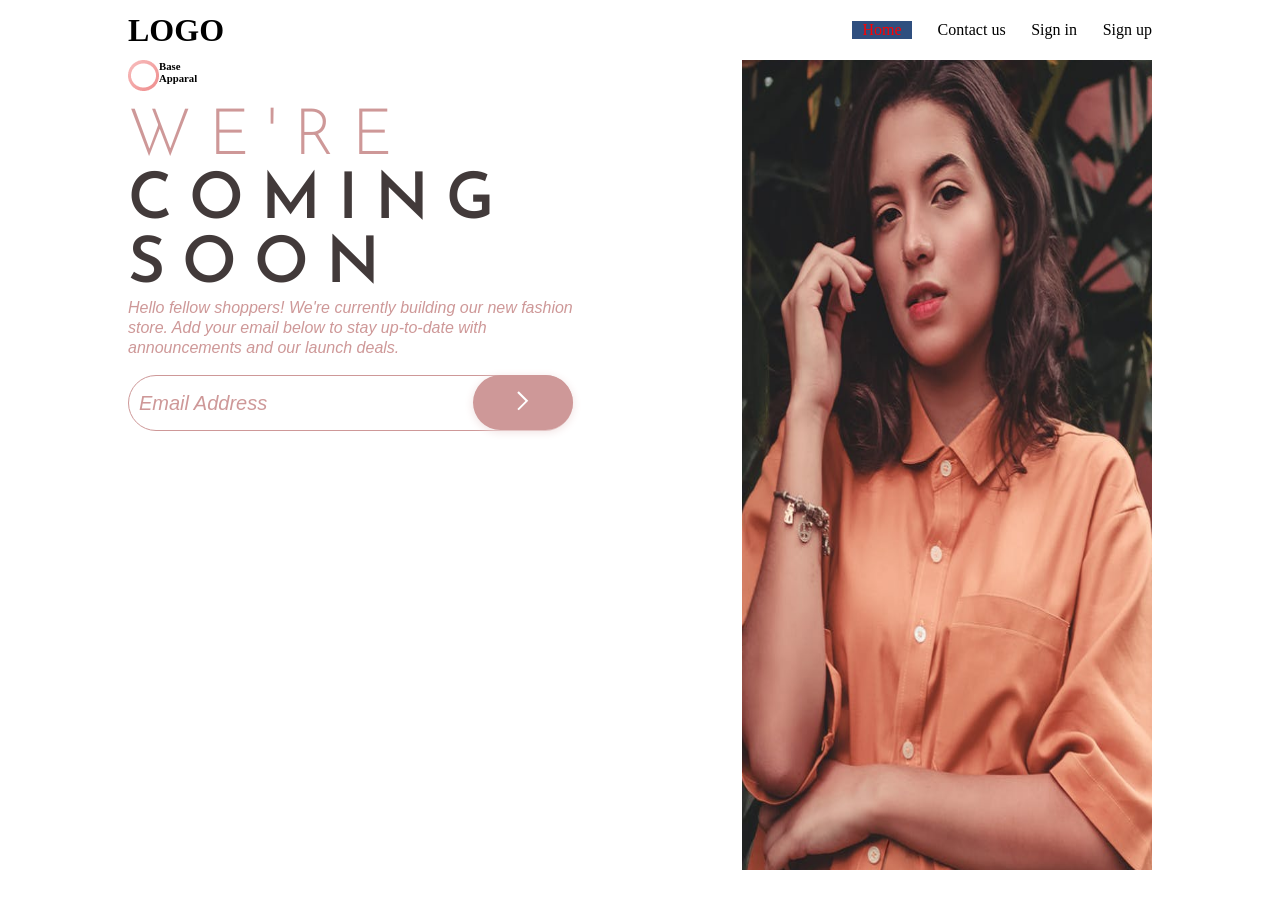
<file: AYO/index.html>
<!DOCTYPE html>
<html lang="en">
<head>
    <meta charset="UTF-8">
    <meta name="viewport" content="width=device-width, initial-scale=1.0">
    <link href='https://fonts.googleapis.com/css?family=Josefin Sans'><link rel="preconnect" href="https://fonts.googleapis.com">
    <link rel="preconnect" href="https://fonts.gstatic.com" crossorigin>
    <link href="https://fonts.googleapis.com/css2?family=Josefin+Sans:ital,wght@0,100..700;1,100..700&display=swap" rel="stylesheet">
    <title>Document</title>
    <link rel="stylesheet" href="./style.css">
</head>
<body>
    <div class="mainrapper">
        <div class="wrapper">
            <div class="navbar">
                <h1>LOGO</h1>
                <div class="navContent">
                    <ul>
                        <li class="firstlist"><a href="">Home</a></li>
                        <li><a href="">Contact us</a></li>
                        <li><a href="">Sign in</a></li>
                        <li><a href="">Sign up</a></li>
                    </ul>
                </div>
            </div>   
            
            <div class="heroSection">
                <div class="heroWriteUp">
                    <div id="apparel">
                        <img src="img/Combined Shape.png" alt="">
                        <h6>Base <br>Apparal</h6>
                    </div>
                    <div>
                        <span class="weAre">WE'RE</span>
                        <p class="comingSoon">COMING SOON</p>
                        <h6 class="helloFellow">
                            Hello fellow shoppers! We're currently building our new fashion store.
                             Add your email below to stay up-to-date with announcements and
                             our launch deals.
                        </h6>
                    </div>
                    <!-- <div class="input">
                        <input type="email" placeholder="Email Address" name="" id="">
                        <button>
                            <img src="./img/Path.png" alt="">
                        </button>
                    </div> -->
                    <div>
                        <input type="email" placeholder="Email Address" name="" id="">
                        <div class="btn">
                            <button>
                                <img src="./img/Path.png" alt="">
                            </button>
                        </div>
                    </div>
                </div>
                <div class="image">
                    <img src="./img/woman.png" alt="This is an image">
                </div>
            </div>
        </div>
    </div>
</body>
</html>
</file>
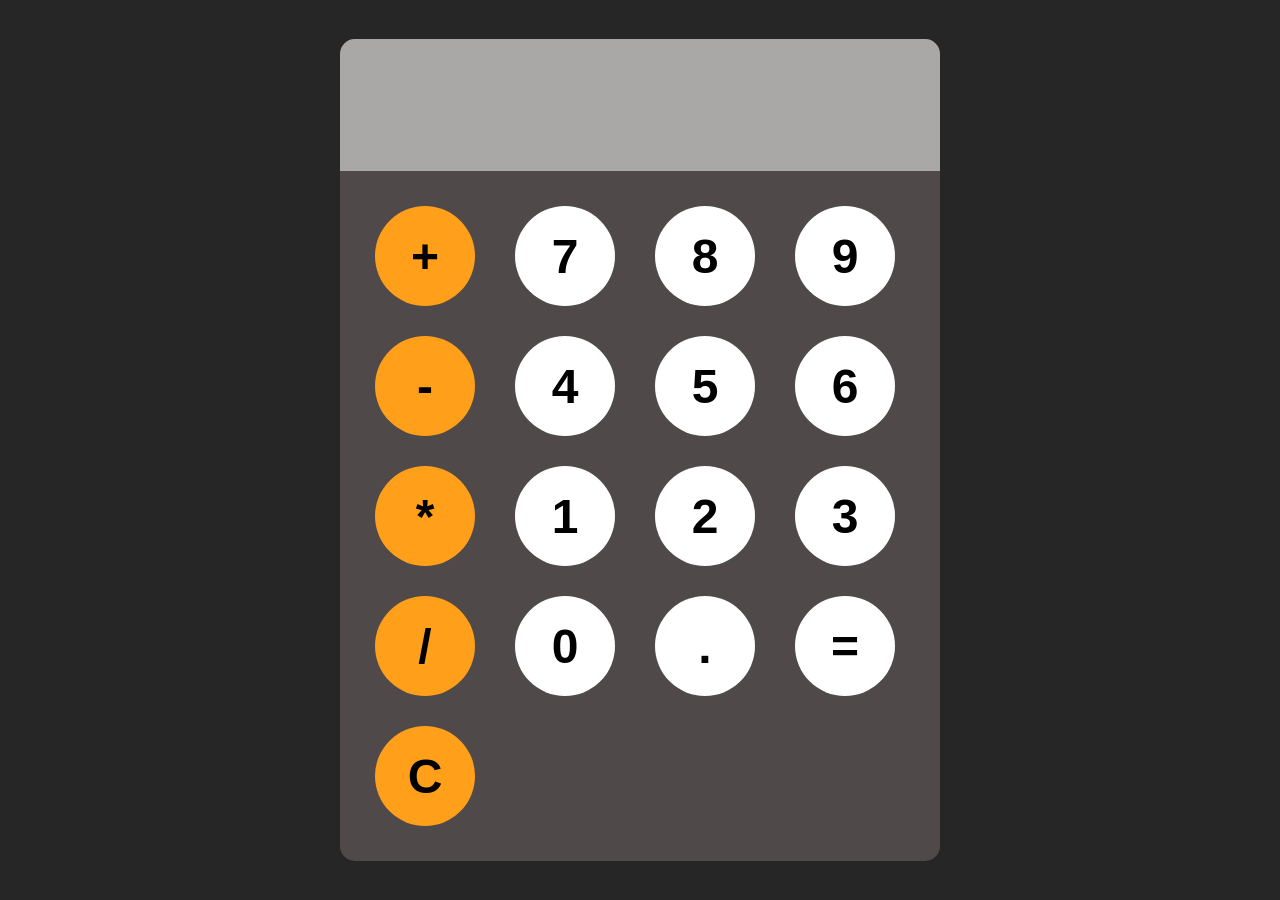
<file: Calculator App/index.html>
<!DOCTYPE html>
<html lang="en">
<head>
    <meta charset="UTF-8">
    <meta name="viewport" content="width=device-width, initial-scale=1.0">
    <title>Document</title>
    <link rel="stylesheet" href="style.css">
</head>
<body>

    <div class="calculator">
        <input id="display" readonly>
        <div class="keys">
            <button onclick="appendToDisplay('+')" class="operator-btn">+</button>
            <button onclick="appendToDisplay('7')">7</button>
            <button onclick="appendToDisplay('8')">8</button>
            <button onclick="appendToDisplay('9')">9</button>
            <button onclick="appendToDisplay('-')" class="operator-btn">-</button>
            <button onclick="appendToDisplay('4')">4</button>
            <button onclick="appendToDisplay('5')">5</button>
            <button onclick="appendToDisplay('6')">6</button>
            <button onclick="appendToDisplay('*')" class="operator-btn">*</button>
            <button onclick="appendToDisplay('1')">1</button>
            <button onclick="appendToDisplay('2')">2</button>
            <button onclick="appendToDisplay('3')">3</button>
            <button onclick="appendToDisplay('/')" class="operator-btn">/</button>
            <button onclick="appendToDisplay('0')">0</button>
            <button onclick="appendToDisplay('.')">.</button>
            <button onclick="calculate()">=</button>
            <button onclick="clearDisplay()" class="operator-btn">C</button>
        </div>
    </div>
    <script src="doc.js"></script>

</body>
</html>
</file>
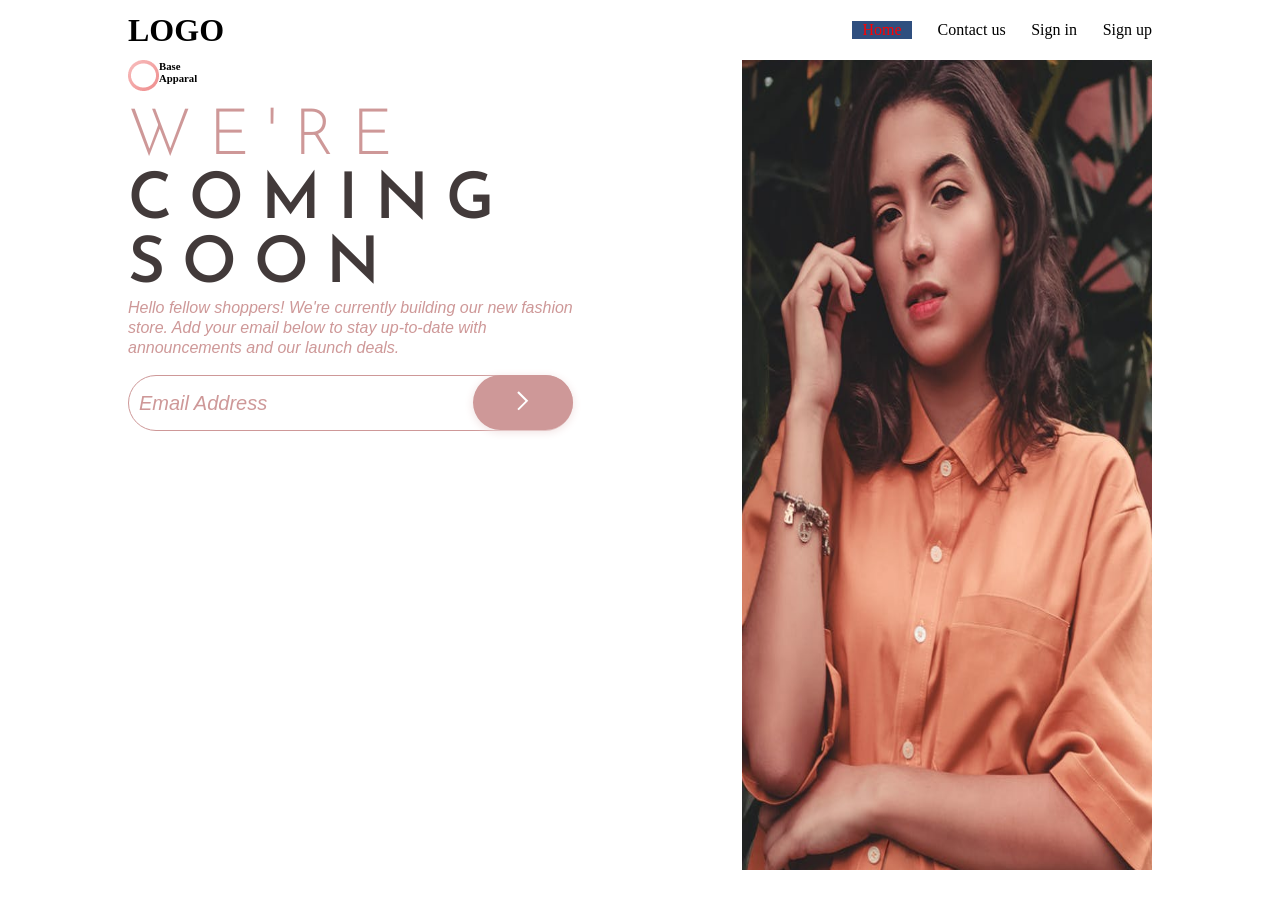
<file: ClassWork Figma Design/index.html>
<!DOCTYPE html>
<html lang="en">
<head>
    <meta charset="UTF-8">
    <meta name="viewport" content="width=device-width, initial-scale=1.0">
    <link href='https://fonts.googleapis.com/css?family=Josefin Sans'><link rel="preconnect" href="https://fonts.googleapis.com">
    <link rel="preconnect" href="https://fonts.gstatic.com" crossorigin>
    <link href="https://fonts.googleapis.com/css2?family=Josefin+Sans:ital,wght@0,100..700;1,100..700&display=swap" rel="stylesheet">
    <title>Document</title>
    <link rel="stylesheet" href="./style.css">
</head>
<body>
    <div class="mainrapper">
        <div class="wrapper">
            <div class="navbar">
                <h1>LOGO</h1>
                <div class="navContent">
                    <ul>
                        <li class="firstlist"><a href="">Home</a></li>
                        <li><a href="">Contact us</a></li>
                        <li><a href="">Sign in</a></li>
                        <li><a href="">Sign up</a></li>
                    </ul>
                </div>
            </div>   
            
            <div class="heroSection">
                <div class="heroWriteUp">
                    <div id="apparel">
                        <img src="img/Combined Shape.png" alt="">
                        <h6>Base <br>Apparal</h6>
                    </div>
                    <div>
                        <span class="weAre">WE'RE</span>
                        <p class="comingSoon">COMING SOON</p>
                        <h6 class="helloFellow">
                            Hello fellow shoppers! We're currently building our new fashion store.
                             Add your email below to stay up-to-date with announcements and
                             our launch deals.
                        </h6>
                    </div>
                    <!-- <div class="input">
                        <input type="email" placeholder="Email Address" name="" id="">
                        <button>
                            <img src="./img/Path.png" alt="">
                        </button>
                    </div> -->
                    <div>
                        <input type="email" placeholder="Email Address" name="" id="">
                        <div class="btn">
                            <button>
                                <img src="./img/Path.png" alt="">
                            </button>
                        </div>
                    </div>
                </div>
                <div class="image">
                    <img src="./img/woman.png" alt="This is an image">
                </div>
            </div>

        </div>
    </div>
</body>
</html>
</file>
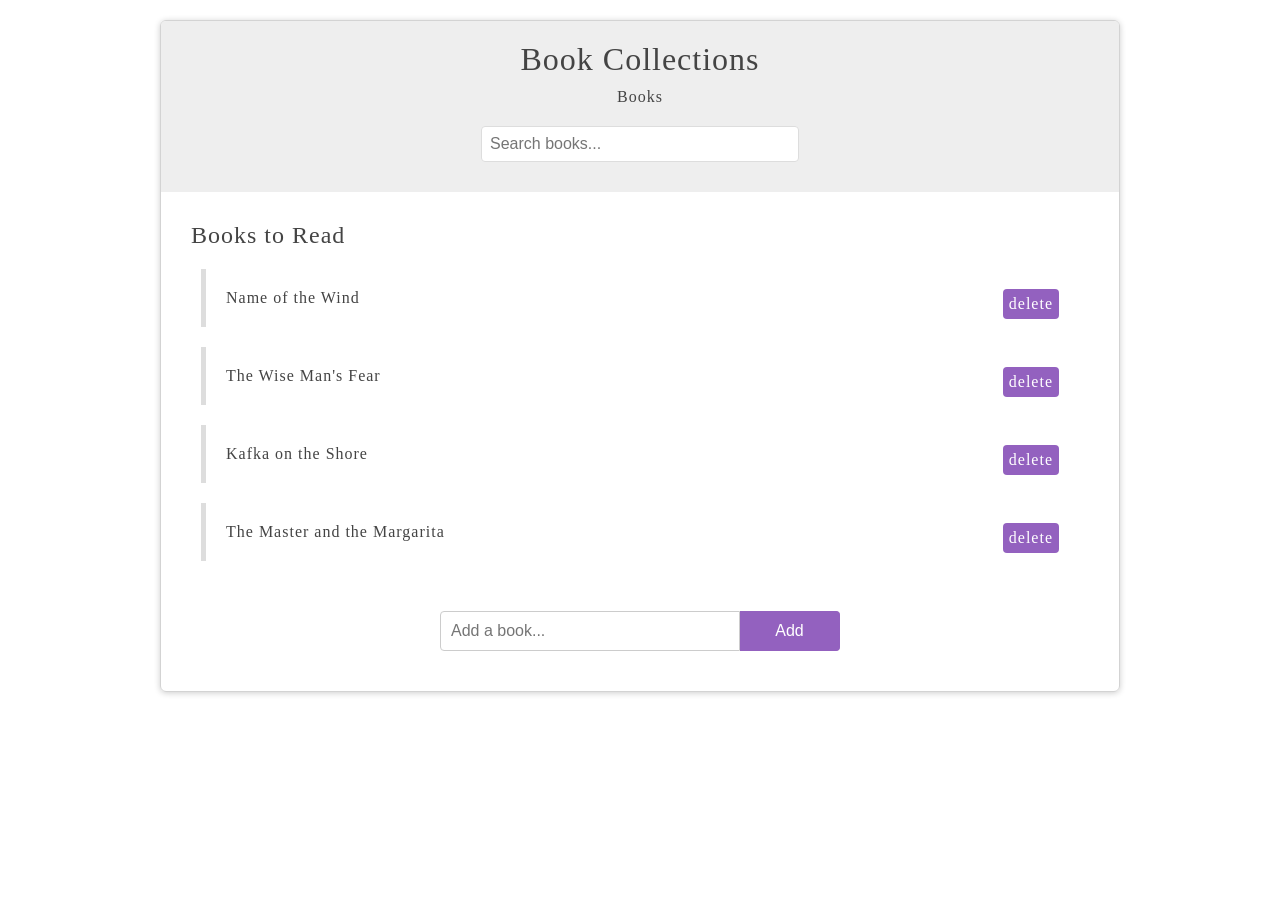
<file: DOM/index.html>
<!DOCTYPE html>
<html>
  <head>
    <meta charset="utf-8">
    <link href="styles.css" rel="stylesheet" />
    <title>JavaScript DOM Tutorials</title>
	<script src="./app.js" defer></script>
  </head>
  <body>
  	<div id="wrapper">
	    <header>
	    	<div id="page-banner">
	    		<h1 class="title"> Book Collections</h1>
          <p>Books</p>
          <form id="search-books">
            <input type="text" placeholder="Search books..." />
          </form> 
	    	</div>
	    </header>
	    <div id="book-list">
	    	<h2 class="title">Books to Read</h2>
	    	<ul class="books-to-read">
	    		<li>
	    			<span class="name">Name of the Wind</span>
	    			<span class="delete">delete</span>
	    		</li>
	    		<li>
	    			<span class="name">The Wise Man's Fear</span>
	    			<span class="delete">delete</span>
	    		</li>
	    		<li>
	    			<span class="name">Kafka on the Shore</span>
	    			<span class="delete">delete</span>
	    		</li>
	    		<li>
	    			<span class="name">The Master and the Margarita</span>
	    			<span class="delete">delete</span>
	    		</li>
	    	</ul>
	    </div>
	    <form id="add-book">
	    	<input class="add-text" type="text" placeholder="Add a book..." />
	    	<button class="add-btn">Add</button>
	    </form>

    </div>
    <script src="app.js"></script>
  </body>
</html>
</file>
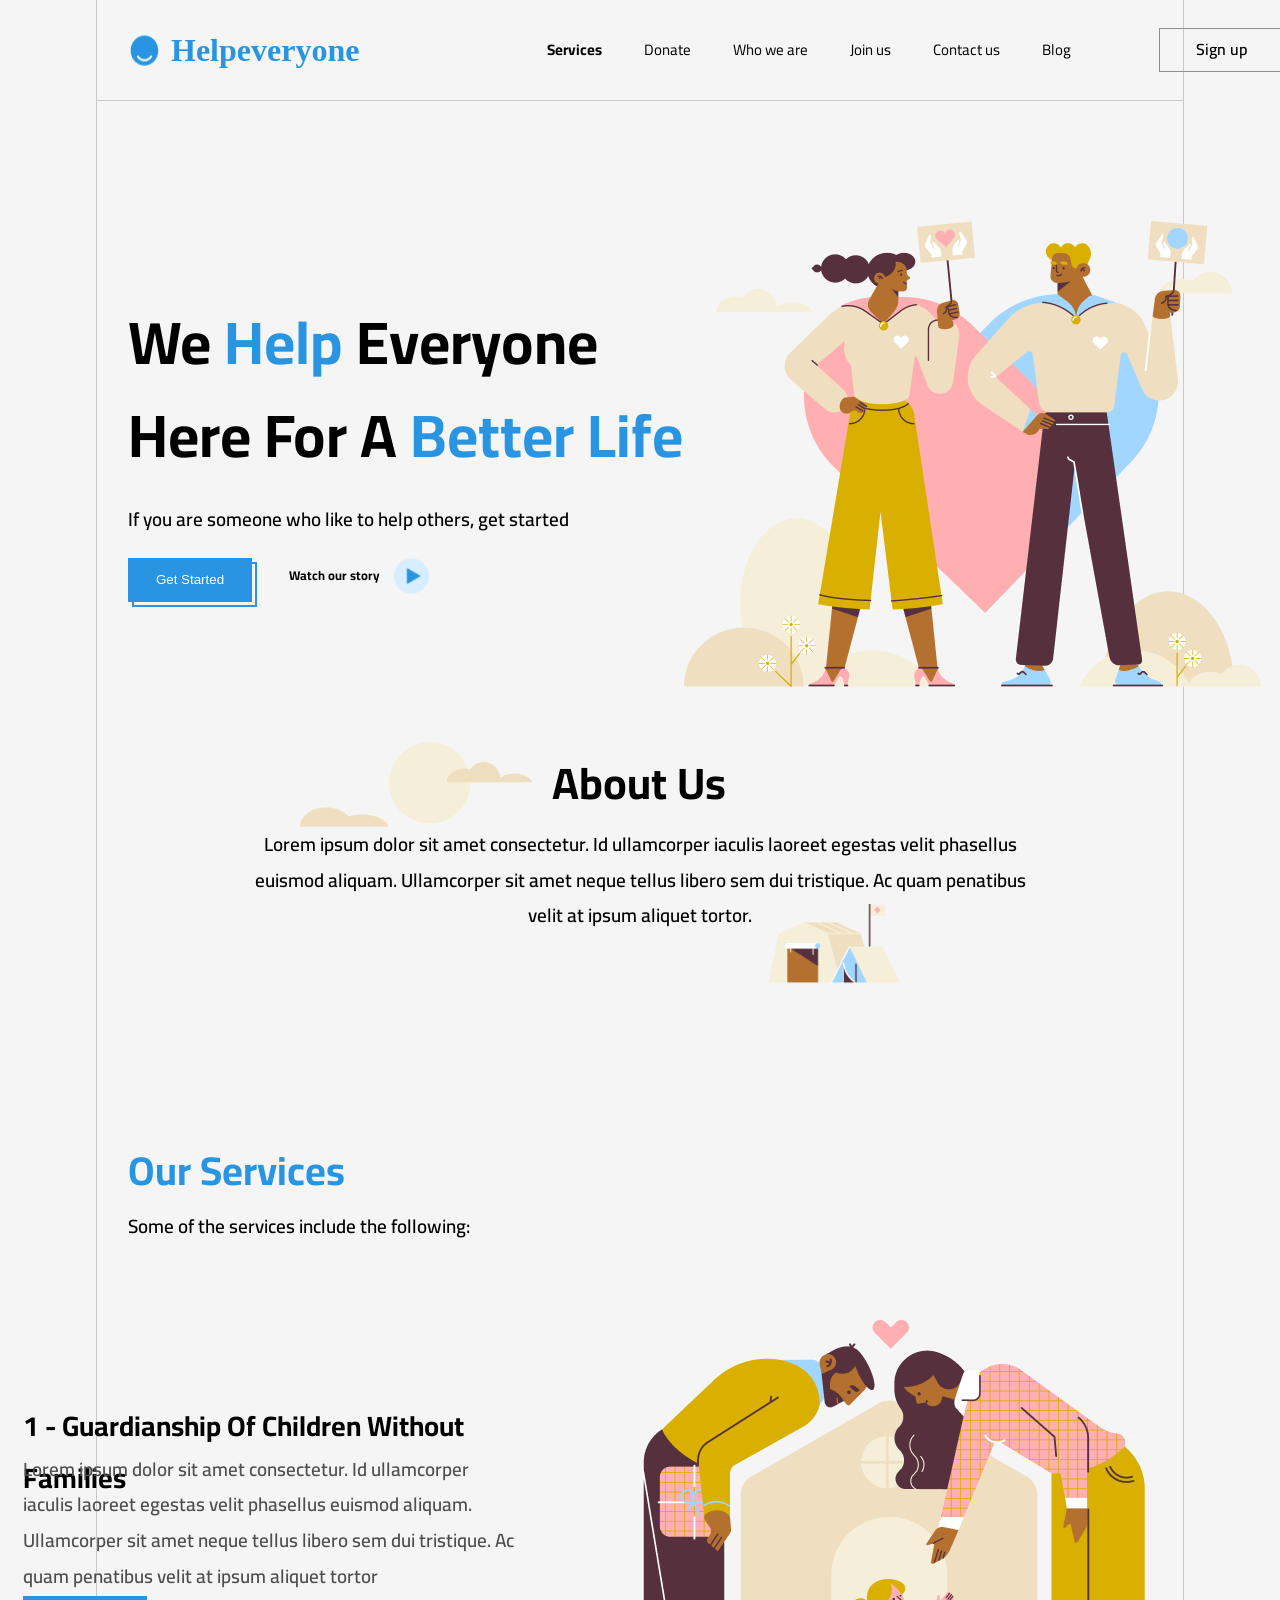
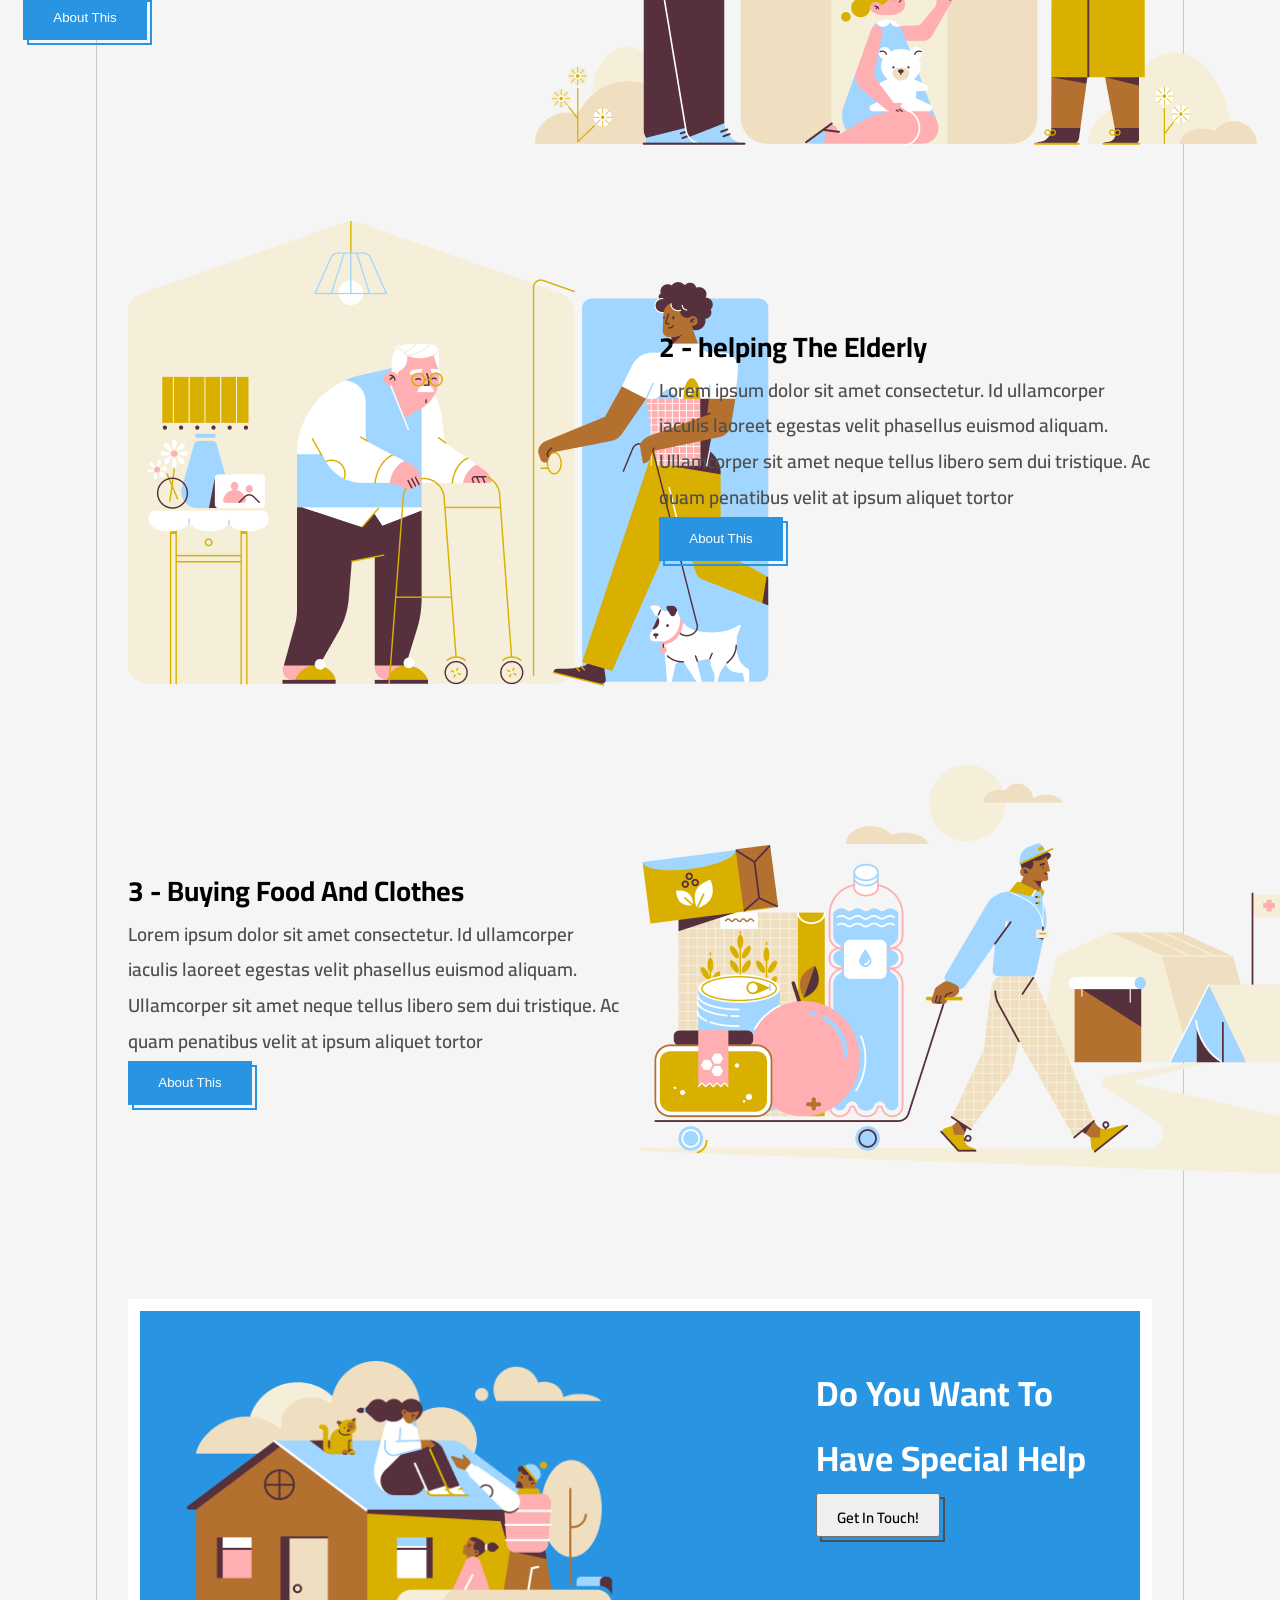
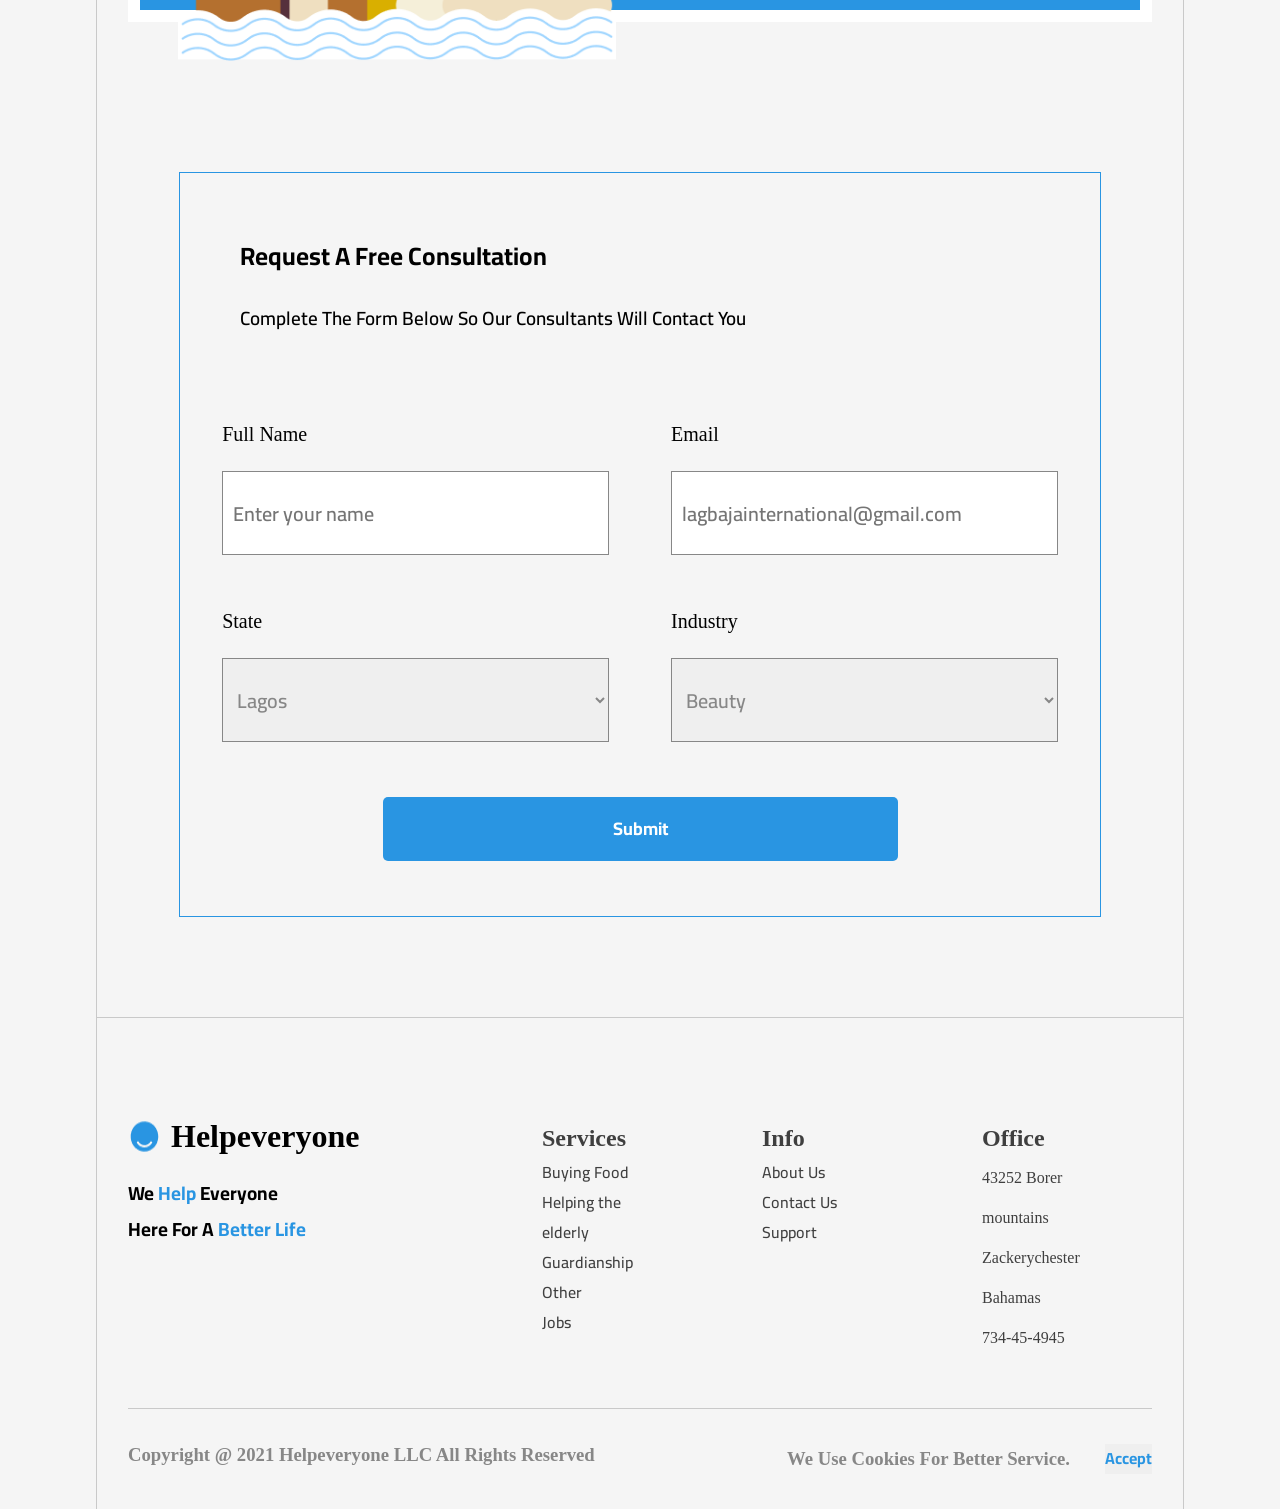
<file: help everyone figma project/index.html>
<!DOCTYPE html>
<html lang="en">
<head>
    <meta charset="UTF-8">
    <link rel="icon" type="image/x-icon" href="./img/favicon_io (1)/favicon.ico">
    <meta name="viewport" content="width=device-width, initial-scale=1.0">
    <link rel="preconnect" href="https://fonts.googleapis.com">
    <link rel="preconnect" href="https://fonts.gstatic.com" crossorigin>
    <link href="https://fonts.googleapis.com/css2?family=Cairo:wght@200..1000&display=swap" rel="stylesheet">   
    <title>Help EveryOne</title>
    <link rel="stylesheet" href="./style.css">
</head>

<body>
    <div class="mainwrapper">
        
                <div class="wider-nav">
                    <div class="navbar">
                        <div class="logo_sec">
                            <div class="logo">
                                <a href="#"><img class="logo" src="./img/happyemoji.png" alt="">
                                <h1 class="helpeveryone">Helpeveryone</h1></a>
                            </div>
                            <div class="menu">
                                <ul>
                                    <li class="firstlist"><a href="">Services</a></li>
                                    <li><a href="">Donate</a></li>
                                    <li><a href="">Who we are</a></li>
                                    <li><a href="">Join us</a></li>
                                    <li><a href="">Contact us</a></li>
                                    <li><a href="">Blog</a></li>
                                </ul>
                            </div>
                            
                        </div>
                        <div class="navContentMid">
                            <button class="sign-up">
                                <a href="#">
                                    Sign up
                                </a>
                            </button>
                        </div>
                    </div> 
                </div> 
        <div class="inner-wrapper">
            <div class="wrapper">
                <div class="heroSection">
                    <div class="heroWriteUp">
                        <div id="apparel">
                            <h2 class="wehelp">We <span class="help">Help</span> Everyone Here For A <span class="help">Better Life</span></h2>
                            <h6 class="mid">If you are someone who like to help others, get started</h6>
                        </div>
    
                        <div class="herofooter">
                            <div class="get-started-btn-1">
                                <button></button>                                
                            </div>
                            <div class="btn">
                                <button class="herobtn"><a href="#" alt="">Get Started</a></button>
                            </div>
                            
                        
                            <div class="watch-our-stories">
                                <a href="#">
                                    <h6>Watch our story</h6>
                                    <img src="./img/Frame 7.png" alt="">
                                </a>
                            </div>
                        </div>
                    </div>
                    <div class="image">
                        <img src="./img/Group 16 (1).png" alt="">
                    </div>
                </div>
    
                <div class="about-us">
                    <div class="outer">
                        <div class="about-us-header">
                            <div class="about1">
                                <img class="about-img" src="./img/SUN & CLOUDS.png" alt="">
                                <h2>About Us</h2>
                            </div>
                            <div class="about2">
                                <p class="outer-p">
                                    Lorem ipsum dolor sit amet consectetur. Id ullamcorper iaculis laoreet egestas velit phasellus euismod aliquam. 
                                    Ullamcorper sit amet neque tellus libero sem dui tristique. 
                                    Ac quam penatibus velit at ipsum aliquet tortor.
                                </p>
                                <div class="about-us-img"><img class="about-img-2" src="./img/TENTS.png" alt=""></div>
                            </div>
                        </div>
                    </div>
                </div>
    
    
                <div class="services">
                    <h2 class="our-services">Our Services</h2>
                    <p class="services-category">Some of the services include the following:</p>
                </div>
    
                <div class="cat-1">
                    <div class="guardianship">
                        <div class="guardianship-header">
                            <h2 class="guardianship-title">1 - Guardianship Of Children Without Families</h2>
                            <p class="guardianship-body">
                                Lorem ipsum dolor sit amet consectetur. Id ullamcorper iaculis laoreet egestas velit phasellus euismod aliquam. 
                                Ullamcorper sit amet neque tellus libero sem dui tristique. 
                                Ac quam penatibus velit at ipsum aliquet tortor
                            </p>
                            <!-- <button class="guardianship-btn">About This</button> -->
                            <div class="get-started-btn">
                                <button></button>                                
                            </div>
                            <div class="btn">
                                <button class="herobtn"><a href="#" alt="">About This</a></button>
                            </div>
                            
                        </div>
                        <div class="guardianship-img">
                            <img src="./img/Group 7.png" alt="">
                        </div>
                    </div>
                </div>
    
                <div class="cat-2">
                    <div class="helping">
                        <div class="helping-img">
                            <img src="./img/Group 1.png" alt="">
                        </div>
                        <div class="helping-header">
                            <h2 class="helping-title">2 - helping The Elderly</h2>
                            <p class="helping-body">
                                Lorem ipsum dolor sit amet consectetur. Id ullamcorper iaculis laoreet egestas velit phasellus euismod aliquam. 
                                Ullamcorper sit amet neque tellus libero sem dui tristique. 
                                Ac quam penatibus velit at ipsum aliquet tortor
                            </p>
                            <!-- <button class="helping-btn">About This</button> -->
                            <div class="get-started-btn">
                                <button></button>                                
                            </div>
                            <div class="btn">
                                <button class="herobtn"><a href="#" alt="">About This</a></button>
                            </div>
                            
                        </div>
                    </div>
                </div>
    
                <div class="cat-3">
                    <div class="buying-food">
                        <div class="buying-food-header">
                            <h2 class="buying-food-title">3 - Buying Food And Clothes</h2>
                            <p class="buying-food-body">
                                Lorem ipsum dolor sit amet consectetur. Id ullamcorper iaculis laoreet egestas velit phasellus euismod aliquam. 
                                Ullamcorper sit amet neque tellus libero sem dui tristique. 
                                Ac quam penatibus velit at ipsum aliquet tortor
                            </p>
                            <div class="get-started-btn">
                                <button></button>                                
                            </div>
                            <div class="btn">
                                <button class="herobtn"><a href="#" alt="">About This</a></button>
                            </div>
                            
                        </div>
                        <div class="buying-food-img">
                            <img src="./img/Group 10.png" alt="">
                        </div>
                    </div>
                </div>
    
                <div class="container">
                    <div class="container-img">
                        <img src="./img/Group 11.png" alt="">
                    </div>
                    <div class="container-write-up">
                        <h4>Do You Want To Have Special Help</h4>
                        <div class="need-help-btn">
                            <button></button>                                
                        </div>
                        <div class="help-btn">
                            <button class="help-btn-a"><a href="#" alt="">Get In Touch!</a></button>
                        </div>
                        
                    </div>
                </div>

                <div class="form">
                    <div class="free-consult">
                        <h2>Request A Free Consultation</h2>
                        <p>Complete The Form Below So Our Consultants Will Contact You</p>

                        <div class="main-form">
                            <div class="form-1">
                                <form class="form-A">
                                    <div class="form-control">
                                        <label class="label" for="name" id="label-name">
                                           Full Name
                                        </label>
                            
                                        <input class="add-height" type="text" id="name" 
                                               placeholder="Enter your name" />
                                    </div>
                                </form>

                                <form class="form-B">
                                    <div class="form-control">
                                        <label class="label" for="email" id="email-name">
                                            Email
                                        </label>
                        
                                        <input class="add-height" type="email" placeholder="lagbajainternational@gmail.com" name="" id="email">
                                    </div>
                                </form>

                            </div>

                            <div class="form-2">
                                <div class="form-A">
                                    <div class="form-control">
                                        <label class="label" for="role" id="label-role">
                                            State
                                        </label>
                            
                                        <select class="add-height"  name="role" id="role">
                                            <option value="student">Lagos</option>
                                            <option value="intern">Abuja</option>
                                            <option value="professional">Enugu</option>
                                            <option value="other">Bauchi</option>
                                            <option value="student">Imo</option>
                                            <option value="intern">Anambra</option>
                                            <option value="professional">Benue</option>
                                            <option value="other">Oyo</option>
                                        </select>
                                    </div>
                                </div>

                                <div class="form-B">
                                    <div class="form-control">
                                        <label class="label" for="role" id="label-role">
                                            Industry
                                        </label>
                            
                                       
                                        <select class="add-height" name="role" id="role">
                                            <option value="student">Beauty</option>
                                            <option value="intern">Energy</option>
                                            <option value="professional">Human Development</option>
                                            <option value="other">Health</option>
                                        </select>
                                    </div>
                                </div>


                            </div>
                        </div>

                        <div class="submit">
                            <a href="#"><button>Submit</button></a>
                        </div>
                    </div>
                </div>
                
            </div>
        </div>
    </div>
</body>

<footer>
    <div class="footer">
        <div class="foot-out">
            <div class="foot-in">
                <div class="outer-div">
                    <div class="divi-1">
                        <div class="branding">
                            <div class="logo">
                                <img class="logo" src="./img/happyemoji.png" alt="">
                                <h1 class="helpeveryone">Helpeveryone</h1>
                            </div>
                            <div class="branding-2">
                                <p>We <span class="blue">Help</span> Everyone</p>
                                <p>Here For A <span class="blue">Better Life</span></p>
                            </div>
                            
                        </div>
                    </div>
    
                    <div class="div-2">
                        <div class="col-1">
                            <h2>Services</h2>
                            <ul>
                                <li>Buying Food</li>
                                <li>Helping the elderly</li>
                                <li>Guardianship</li>
                                <li>Other</li>
                                <li>Jobs</li>
                            </ul>
                        </div>
    
                        <div class="col-2">
                            <h2>Info</h2>
                            <ul>
                                <li>About Us</li>
                                <li>Contact Us</li>
                                <li>Support</li>
                            </ul>
                        </div>
    
                        <div class="col-3">
                            <h2>Office</h2>
                            <p>43252 Borer mountains Zackerychester Bahamas</p>
                            <p>734-45-4945</p>
                        </div>
                    </div>
                </div>
                <div class="copywrite">
                    <div class="left">
                        <h3>Copyright @ 2021 Helpeveryone LLC All Rights Reserved</h3>
                    </div>
                    <div class="right">
                        <h3>We Use Cookies For Better Service.</h3>
                        <button class="accept"><a href="#">Accept</a></button>
                    </div>
                </div>
            </div>
        </div>
    </div>
    
</footer>

</html>
</file>
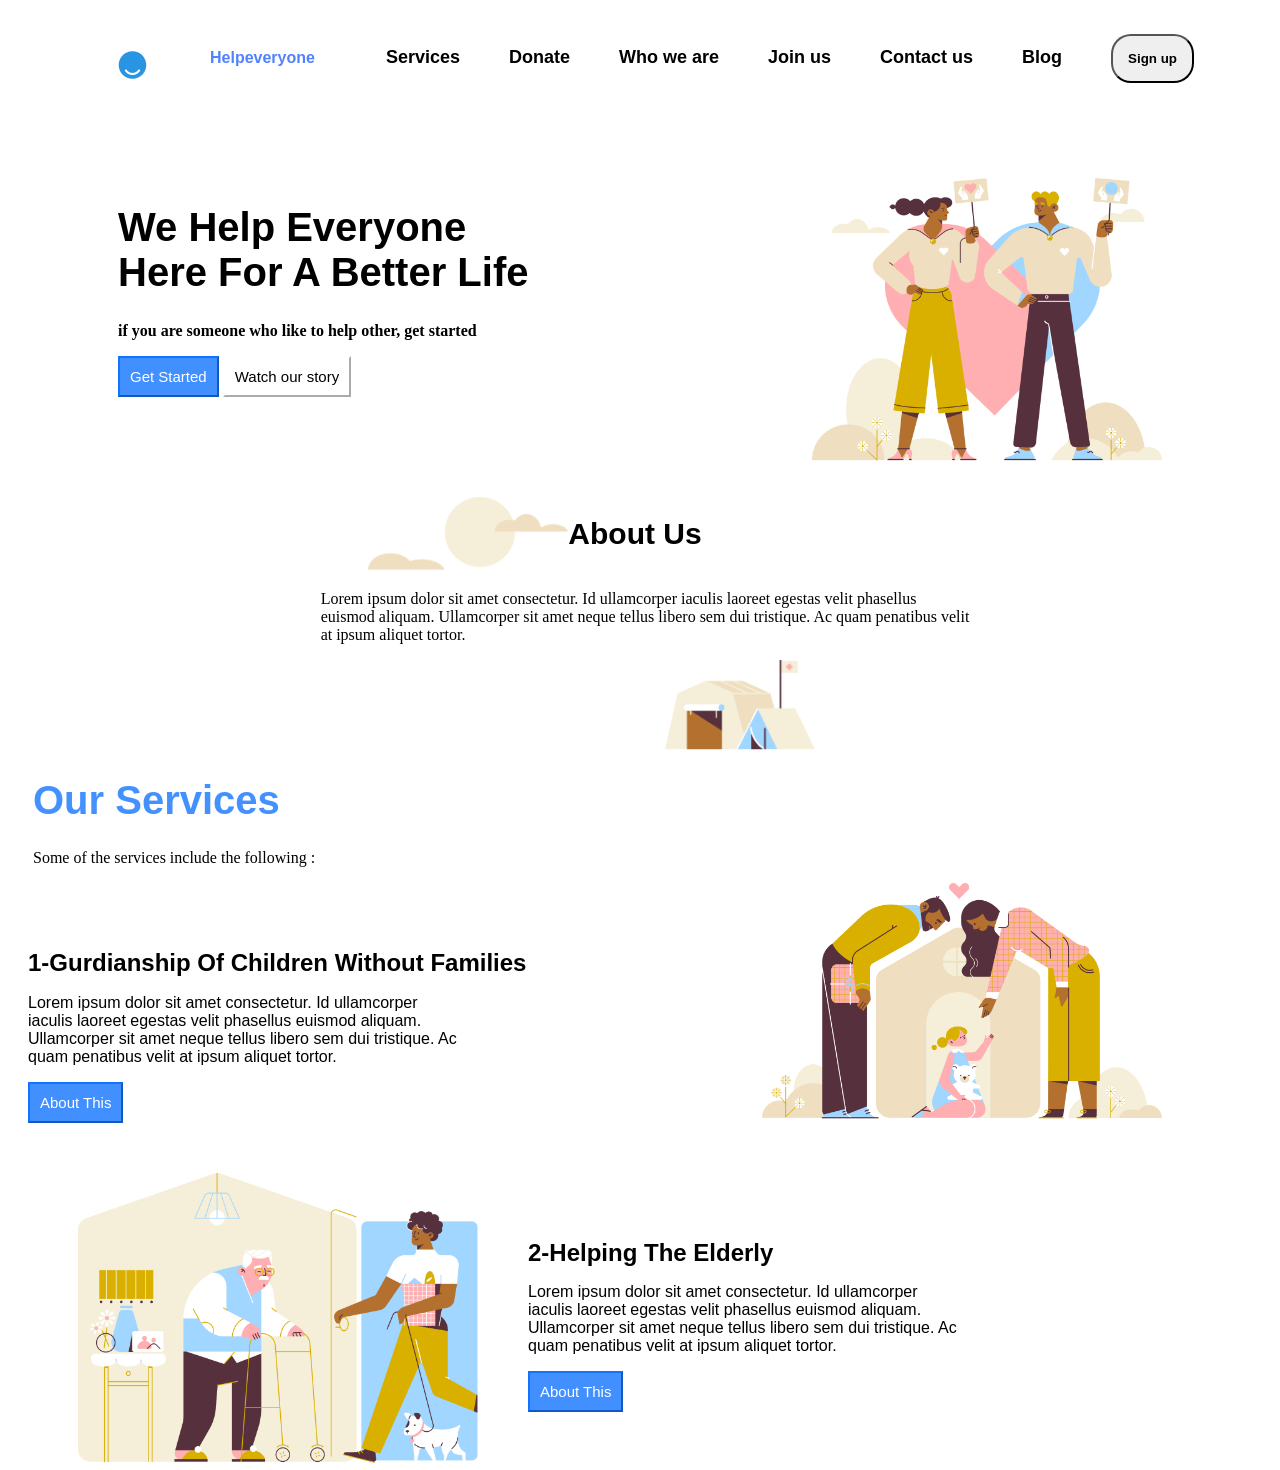
<file: Practice02/helpeveryone.html>
<!DOCTYPE html>
<html lang="en">
<head>
    <meta charset="UTF-8">
    <meta name="viewport" content="width=device-width, initial-scale=1.0">
    <title>figma</title>
    <link rel = "stylesheet" href = "helpeveryone.css">
</head>
<body>
    <div class = "div1">
        <div class = "div2"> <img src = "images/happyemoji.png"></div>
        <div class = "div3"> <p> <b>Helpeveryone</b></p></div>
        <div class = "div4">
            <ul>
                <li><b>Services</b></li>
                <li><b>Donate</b></li>
                <li><b>Who we are</b></li>
                <li><b>Join us</b></li>
                <li><b>Contact us</b></li>
                <li><b>Blog</b></li>
                <button class = "div5"><b>Sign up</b></button>
            </ul> </div>
    </div>

    <div class = "div6">
        <div class = "div8"><h1>We Help Everyone <br/>Here For A Better Life</h1></div>
        <div class = "div9"><p><b>if you are someone who like to help other, get started</b></p></div>

        <button class = "div10">Get Started</button>
        <button class = "div11">Watch our story</button>
    </div>
    <div class = "div12"><img src = "images/Group 16.png" width="350"></div>

    <div class = "unto"><div class = "div13"><img src = "images/SUN & CLOUDS (1).png" width = "200"></div>
    <div class = "div14"><h1>About Us</h1></div></div>

    <div class = "into"><div class = "div15"><p>Lorem ipsum dolor sit amet consectetur. Id ullamcorper iaculis laoreet egestas velit phasellus <br/>euismod aliquam. Ullamcorper sit amet neque tellus libero sem dui tristique. Ac quam penatibus velit <br/>at ipsum aliquet tortor.</p></div>
    
    </div>
    <div class = "div16"><img src = "images/TENTS.png" width="150"></div>

    <div class = "div17"><h1>Our Services</h1></div>
    <div class = "div18"><p>Some of the services include the following : </p></div>

    <div class = "div19">
        <div class = "div20"><h1>1-Gurdianship Of Children Without Families</h1></div>
        <div class = "div21"><p>Lorem ipsum dolor sit amet consectetur. Id ullamcorper <br/>iaculis laoreet egestas velit phasellus euismod aliquam. <br/>Ullamcorper sit amet neque tellus libero sem dui tristique. Ac <br/>quam penatibus velit at ipsum aliquet tortor.</p></div>
        <button class = "div22">About This</button>
    
    </div>
    <div class = "div23"><img src = "images/Group 7.png" width = "400"></div>

    <div class = "div24">
        <div class = "div25"><h1>2-Helping The Elderly</h1></div>
        <div class = "div26"><p>Lorem ipsum dolor sit amet consectetur. Id ullamcorper <br/>iaculis laoreet egestas velit phasellus euismod aliquam. <br/>Ullamcorper sit amet neque tellus libero sem dui tristique. Ac <br/>quam penatibus velit at ipsum aliquet tortor.</p></div>
        <button class = "div27">About This</button>
    </div>
    <div class = "div28"><img src = "images/Group 1.png" width = "400"></div>
    
    
    
</body>
</html>
</file>
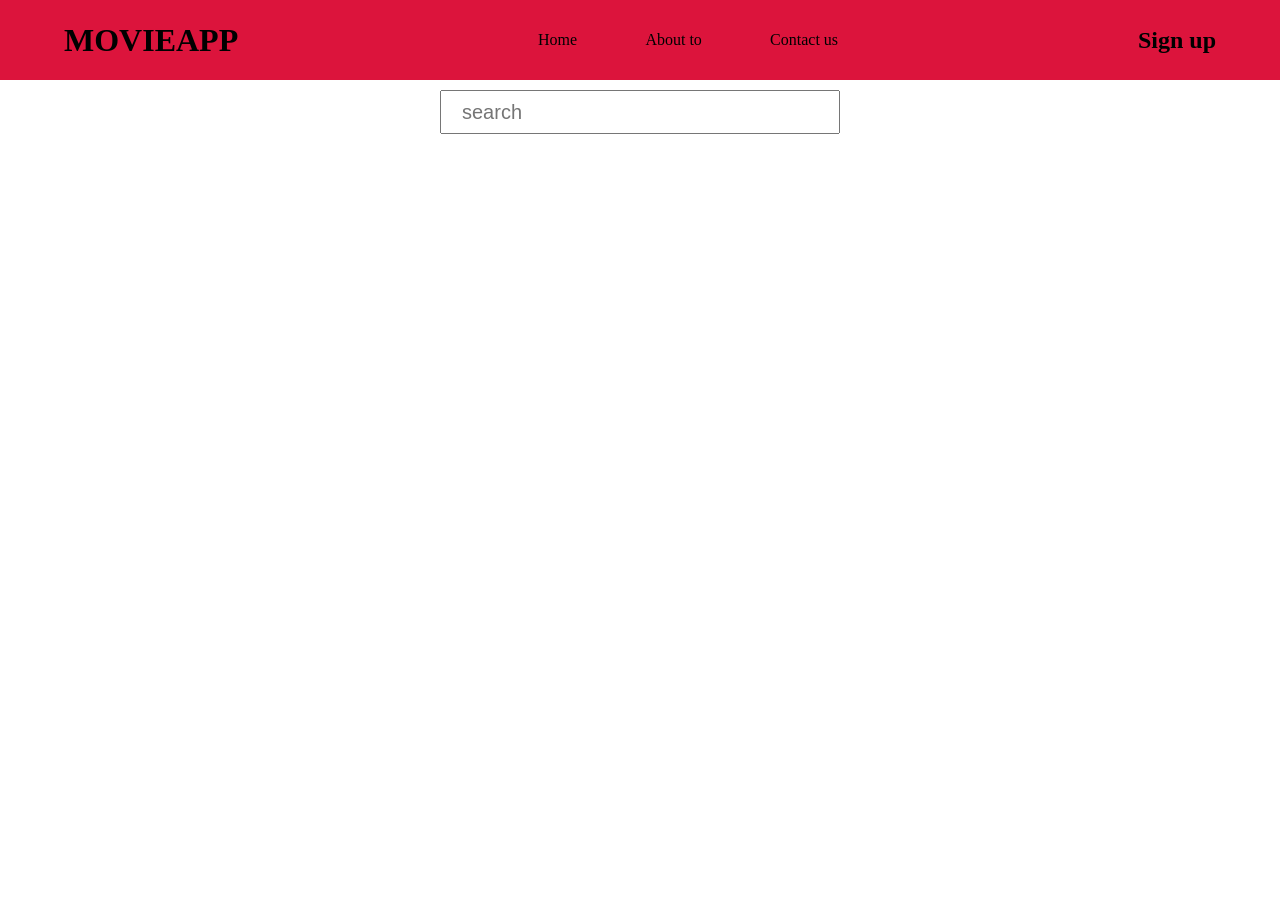
<file: DOM/Movie app/movie.html>
<!DOCTYPE html>
<html lang="en">
<head>
    <meta charset="UTF-8">
    <meta name="viewport" content="width=device-width, initial-scale=1.0">
    <title>Document</title>
    <link rel = "stylesheet" href = "movie.css">
    <script src="movie.js" defer> </script>
</head>
<body>
    <div class = "maincontainer">
        <div class = "navbarwrapper">
            <div class = "navbar">
                <h1>MOVIEAPP</h1>
                <ul>
                    <li>Home</li>
                    <li>About to</li>
                    <li>Contact us</li>
                </ul>
                <h2>Sign up</h2>
            </div>
        </div>
    </div>
    <div class = "search">
        <input placeholder = "search" type = "search" id = "search">
    </div>
    <div class = "movieMainContainer">
    <!-- <div class = "movie">
        
    </div> -->

    <!-- <div class = "image">
        <img src = "">
    
        <div class = "titlerating">
            <div class = "own">
                <span>Title</span>
                <span>Rating</span>
                </div>
        </div>
        <div class = "overview">
            <h2>Overview</h2>
            <p>Lorem ipsum dolor sit amet, consectetur adipiscing elit. 
                <br/>Cras sodales id lorem volutpat rhoncus. Vestibulum finibus sem 
                <br/>fringilla ante tristique, sit amet gravida nulla egestas. Suspendisse 
                <br/>quis pharetra lorem, ut faucibus lacus. Aenean et mauris metus.
            </p>
        </div>
    </div>

    <div class = "image">
        <img src = "./img/fall-movies-he-poster-01.jpg">
    
        <div class = "titlerating">
            <div class = "own">
                <span>Title</span>
                <span>Rating</span>
                </div>
        </div>
        <div class = "overview">
            <h2>Overview</h2>
            <p>Lorem ipsum dolor sit amet, consectetur adipiscing elit. 
                <br/>Cras sodales id lorem volutpat rhoncus. Vestibulum finibus sem 
                <br/>fringilla ante tristique, sit amet gravida nulla egestas. Suspendisse 
                <br/>quis pharetra lorem, ut faucibus lacus. Aenean et mauris metus.
            </p>
        </div>
    </div> -->
    </div>
  </body>
</html>
</file>
<file: AYO/style.css>
*{
    padding: 0;
    margin: 0;
    box-sizing: border-box;
}

.wrapper{
    width: 80vw;
    margin: auto;
}

ul{
    list-style: none;
    display: flex;
    justify-content: space-between ;
    flex-wrap: wrap;
    width: 300px;
}
ul a{
    text-decoration: none;
    color: black;   
}

.navbar{
   display: flex; 
   justify-content: space-between;
   align-items: center;
   height: 60px;
}

.firstlist{
    width: 60px;
    background-color: #2f4f7f ;
    text-align: center;
}

.firstlist a{
    color: red;
}

.image{
    width: 40%;
}
.image img{
    width: 100%;
    height: 90vh;
}

#apparel{
    display: flex;
    padding: 0px 0px 15px 0px;
}

.heroSection{
    display: flex;
    justify-content: space-between;
}

.helloFellow{
    width: 445px;
    font-size: 16px;
    font-style: italic;
    font-family: Verdana, Geneva, Tahoma, sans-serif;
    line-height: 20px;
    color:#CE9898;
    font-weight: 300;
    padding-bottom: 17px;
}

.comingSoon{
    font-size: 64px;
    font-weight: 600;
    font-family: Josefin Sans;
    letter-spacing: 17px;
    color: #423A3A;
    width: 445px;
}

.weAre{
    font-size: 64px;
    color: #CE9898;
    letter-spacing: 17px;
    font-family: Josefin Sans;
    font-weight: 300;
}

input{
    width: 445px;
    height: 56px;
    border: 1px solid #CE9898;
    border-radius: 40px;
    padding-left: 10px;
    font-size: 20px;
    font-style: italic;
    position: absolute;
    outline: none;
}

/* input{
    height: 43px;
    width: 328.2px;
    border: none;
    outline: none;
    font-size: 20px;
    z-index: 0;
    border-radius: 40px;
} */

input::placeholder{
    color: #CE9898;
}

button{
    background-color: #CE9898;
    height: 55px;
    width: 100px;
    border: none;
    border-radius: 40px;
    margin-bottom: 1px;
    position: relative;
    box-shadow: 0px 2px 10px rgb(240, 224, 224);

}

.btn{
    display: flex;
    justify-content: end;
    width: 445px;
}
</file>
<file: Calculator App/style.css>
button{
    width: 100px;
    height: 100px;
    border-radius: 50px;
    border: none;
    background-color: white;
    color: black;
    font-size: 3rem;
    font-weight: bold;
    cursor: pointer;
    margin: 10px;
}
button:hover{
    background-color: hsl(0, 0%, 40%);
}
button:active{
    background-color: hsl(0, 3%, 50%);

}
.calculator{
    font-family: Arial, Helvetica, sans-serif;
    background-color: hsl(0, 4%, 30%);
    border-radius: 15px;
    max-width: 600px;
    overflow: hidden;
}
#display{
    width: 100%;
    padding: 20px;
    font-size: 5rem;
    text-align: left;
    border: none;
    background-color:  hsl(0, 2%, 66%);
    color: white;
}
body{
    margin: 0;
    display: flex;
    justify-content: center;
    align-items: center;
    height: 100vh;
    background-color: hsl(0, 0%, 15%);

}
.keys{
    display: grid;
    grid-template-columns: repeat(4, 1fr);
    gap: 10px;
    padding: 25px;
}
 .operator-btn{
    background-color: hsl(35, 100%, 55%);
}
 .operator-btn:hover{
    background-color: hsl(35, 100%, 75%);
}
</file>
<file: ClassWork Figma Design/style.css>
*{
    padding: 0;
    margin: 0;
    box-sizing: border-box;
}

.wrapper{
    width: 80vw;
    margin: auto;
}

ul{
    list-style: none;
    display: flex;
    justify-content: space-between ;
    flex-wrap: wrap;
    width: 300px;
}
ul a{
    text-decoration: none;
    color: black;   
}

.navbar{
   display: flex; 
   justify-content: space-between;
   align-items: center;
   height: 60px;
}

.firstlist{
    width: 60px;
    background-color: #2f4f7f ;
    text-align: center;
}

.firstlist a{
    color: red;
}

.image{
    width: 40%;
}
.image img{
    width: 100%;
    height: 90vh;
}

#apparel{
    display: flex;
    padding: 0px 0px 15px 0px;
}

.heroSection{
    display: flex;
    justify-content: space-between;
}

.helloFellow{
    width: 445px;
    font-size: 16px;
    font-style: italic;
    font-family: Verdana, Geneva, Tahoma, sans-serif;
    line-height: 20px;
    color:#CE9898;
    font-weight: 300;
    padding-bottom: 17px;
}

.comingSoon{
    font-size: 64px;
    font-weight: 600;
    font-family: Josefin Sans;
    letter-spacing: 17px;
    color: #423A3A;
    width: 445px;
}

.weAre{
    font-size: 64px;
    color: #CE9898;
    letter-spacing: 17px;
    font-family: Josefin Sans;
    font-weight: 300;
}

input{
    width: 445px;
    height: 56px;
    border: 1px solid #CE9898;
    border-radius: 40px;
    padding-left: 10px;
    font-size: 20px;
    font-style: italic;
    position: absolute;
    outline: none;
}

/* input{
    height: 43px;
    width: 328.2px;
    border: none;
    outline: none;
    font-size: 20px;
    z-index: 0;
    border-radius: 40px;
} */

input::placeholder{
    color: #CE9898;
}

button{
    background-color: #CE9898;
    height: 55px;
    width: 100px;
    border: none;
    border-radius: 40px;
    margin-bottom: 1px;
    position: relative;
    box-shadow: 0px 2px 10px rgb(240, 224, 224);

}

.btn{
    display: flex;
    justify-content: end;
    width: 445px;
}
</file>
<file: DOM/styles.css>
body{
    font-family: Tahoma;
    color: #444;
    letter-spacing: 1px;
}

h1, h2{
    font-weight: normal;
}

#wrapper{
    width: 90%;
    max-width: 960px;
    margin: 20px auto;
    border-radius: 6px;
    box-shadow: 0px 1px 6px rgba(0,0,0,0.2);
    box-sizing: border-box;
    padding: 0 0 20px;
    overflow: hidden;
    border: 1px solid lightgray;
}

#page-banner{
    background: #eee ;
    padding: 10px 0;

}

#page-banner h1, #page-banner p{
    width: 100%;
    text-align: center;
    margin: 10px 0;
}

#page-banner input{
    width: 90%;
    max-width: 300px;
    margin: 20px auto;
    display: block;
    padding: 8px;
    border: 1px solid #ddd;
    border-radius: 4px;
    font-size: 16px;
    color: #444;
}

#book-list, #add-book, #tabbed-content{
    margin: 30px;
}

#book-list ul, #tabbed-content ul{
    list-style-type: none;
    padding: 0;
}

#book-list li{
    padding: 20px;
    border-left: 5px solid #ddd;
    margin: 20px 10px;
}

#book-list li:hover{
    border-color: #9361bf;
}

.delete{
    float: right;
    background: #9361bf;
    padding: 6px;
    border-radius: 4px;
    cursor: pointer;
    color: white;
}

.delete:hover{
    background: #333;
}

#add-book{
    width: 400px;
    margin: 0 auto;
}

#add-book input{
    display: block;
    margin: 20px 0;
    padding: 10px;
    border: 1px solid #ccc;
    font-size: 16px;
    border-radius: 4px 0 0 4px;
    box-sizing: border-box;
    width: 300px;
    float: left;
}

#add-book button{
    border: 1px solid #9361bf;
    background: #9361bf;
    padding: 10px 20px;
    font-size: 16px;
    display: inline-block;
    margin: 0;
    border-radius: 0 4px 4px 0;
    cursor: pointer;
    width: 100px;
    float: left;
    margin: 20px 0;
    border-left: 0;
    color: white;
}

#add-book:after{
    content: '';
    display: block;
    clear: both;
}

/*
#tabbed-content li{
    display: inline-block;
    padding: 10px 14px;
    background: #ddd;
    border-radius: 4px;
    cursor: pointer;
    margin-right: 10px;
}

#tabbed-content .tab{
    display: none;
    border: 1px solid #ddd;
    padding: 0 10px;
    border-radius: 4px;
}

#tabbed-content .tab.active{
    display: block;
}
*/
</file>
<file: help everyone figma project/style.css>
*{
    padding: 0;
    margin: 0;
    box-sizing: border-box;
}
.inner-wrapper{
    width: 85vw;
    border-left: 1px solid #C9C9C9;
    border-right: 1px solid #C9C9C9;
    margin: auto;
    padding-bottom: 100px;

}
.wrapper{
    width: 80vw;
    margin: auto;
}
.mainwrapper{
    background-color: #F5F5F5;
}
ul{
    list-style: none;
    display: flex;
    justify-content: space-between ;
    flex-wrap: wrap;
}
ul a{
    text-decoration: none;
    color: black;   
}
.wider-nav {
    width: 85vw;
    margin: auto;
    display: flex;
    justify-content: center;
    border-left: 1px solid #C9C9C9;
    border-right: 1px solid #C9C9C9;
    border-bottom: 1px solid #C9C9C9;

}
.navbar {
    display: flex;
    flex-direction: row;
    justify-content: space-between;
    align-items: center;
    height: 100px;
    width: 80vw;
}
.menu{
    width: 700px;
    display: flex;
    flex-direction: row;
    align-items: center;
    justify-content: center;
    color: #3F3F3F;
} 
.menu ul{
    gap: 42px;
    opacity: 0px;
    font-family: Cairo;
    font-size: 15px;
    line-height: 28.11px;
    text-align: left;
    
}
.firstlist{
    color: black;
    font-weight: 700;

}
.sign-up{
    font-family: Cairo;
    font-size: 16px;
    font-weight: 600;
    line-height: 29.98px;
    text-align: left;
    width: 125px;
    height: 44px;
    text-align: center;
    border: 1px solid #8E8E8E;
    background-color: transparent;
}
.sign-up a{
    text-decoration: none;
    color: black;
}
.navContentMid{
    width: 130px;
    height: 44px;
    gap: 10px;
    border: 1px 0px 0px 0px;
    opacity: 0px;
}
.logo{
    display: flex;
    gap: 10px;
}
.logo_sec{
    display: flex;
    gap: 100px;

}
 .logo>a{
    text-decoration: none;
    color: #2995E2;
    display: flex;
    gap: 10px;
 }
.heroSection{
    display: flex;
    justify-content: space-between;
    position: relative;
    padding-top: 120px;
}
.hero-write-up{
    padding-top: 5%;
    font-family: Cairo;
    font-size: 60px;
    font-weight: 700;
    line-height: 93px;
    text-align: left;
    width: 50%;
}
.heroWriteUp{
    width: 80%;
}
#apparel{
    padding-top: 75px;
}
.watch-our-stories>a{
    display: flex;
    text-decoration: none;
    color: black;
    gap: 15px;
}
.mid{
    font-family: Cairo;
    font-size: 19px;
    font-weight: 600;
    line-height: 35.61px;
    text-align: left;
    margin-top: 20px;

}
.wehelp{
    width: 556px;
    height: 186px;
    top: 256px;
    left: 94px;
    gap: 0px;
    opacity: 0px;
    font-family: Cairo;
    font-size: 60px;
    font-weight: 700;
    line-height: 93px;
    text-align: left;
}
.help{
    color: #2995E2;
}
/* .mid{
    font-family: Cairo;
    font-size: 19px;
    font-weight: 600;
    line-height: 35.61px;
    text-align: left;
} */
.get-started-btn{
    position: absolute;
    border: 2px solid #2995E2;
    width: 125px;
    height: 45px;
    background-color: transparent;
    color: #fff;
    margin-bottom: -20px;
    margin-top: 4px;
    margin-left: 4px;
}
.get-started-btn-1{
    position: absolute;
    border: 2px solid #2995E2;
    width: 125px;
    height: 45px;
    background-color: transparent;
    color: #fff;
    margin-bottom: -20px;
    margin-top: -3px;
    margin-left: 4px;
}

.need-help-btn{
    position: absolute;
    border: 2px solid #4F4F4F;
    width: 125px;
    height: 45px;
    background-color: transparent;
    color: #fff;
    margin-bottom: -20px;
    margin-top: 4px;
    margin-left: 4px;
}

.help-btn{
    position: relative;
    display: flex;
    font-family: Cairo;
    font-size: 19px;
    font-weight: 600;
    line-height: 35.61px;
    width: 129px; 
    height: 36px;
    color: black;
    border: none;
    margin-right: 12px;
    padding-right: 5px;
    
}
.help-btn-a{
    color: black;
    text-decoration: none;
    font-family: Cairo;
    font-size: 15px;
    font-weight: 600;
    line-height: 25.61px;
    width: 129px;
    height: 36px;
    padding: 10px;
    width: 125px;
    height: 44px;
    justify-content: center;
    display: flex;
}
.btn {
    position: relative;
    display: flex;
    font-family: Cairo;
    font-size: 19px;
    font-weight: 600;
    line-height: 35.61px;
    width: 129px; 
    height: 36px;
    background-color: transparent;
    color: #fff;
    border: none;
    margin-right: 12px;
    padding-right: 5px;
}
.herobtn{
    padding: 10px;
    width: 125px;
    height: 44px;
    border: none;
    background: #2995E2;
    color: #fff;
}
.herobtn a{
    text-decoration: none;
    color: #fff;
}
.herofooter{
    display: flex;
    margin-top: 20px;
    gap: 20px;
    flex-direction: row;
    align-items: center;
}
.watch-our-stories{
    display: flex;
    height: 36px;
    font-family: Cairo;
    font-size: 19px;
    font-weight: 600;
    line-height: 35.61px;
    text-align: left;
    gap: 15px;
    width: 150px;
}
.image{
    width: 50%;
}
.image img{
    Width: 577px;
    Height: 467px;
}
.outer-p{
    width: 800px;
    font-family: Cairo;
    font-size: 19px;
    font-weight: 600;
    line-height: 35.61px;
    text-align: center;
    margin-bottom: -90px;
}
.about-us{
    margin-top: 50px;
}
.about-us-header{
    justify-content: center;
    display: grid;
}
.about1{
    display: flex;
    padding-left: 60px;
    gap: 20px;
}
.about1 > h2{
    font-family: Cairo;
    font-size: 44px;
    font-weight: 700;
    line-height: 82.46px;
    text-align: center;
}
.about-img-2{
    height: 80px;
    margin-top: 60px;
}
.about-us-img{
    justify-content: right;
    display: flex;
    padding-right: 140px;
}
.services{
    width: 343px;
    height: 111px;
    margin-top: 150px;
}
.our-services{
    font-family: Cairo;
    font-size: 40px;
    font-weight: 700;
    line-height: 74.96px;
    text-align: left;
    color: #2995E2;
}
.services-category{
    font-family: Cairo;
    font-size: 19px;
    font-weight: 600;
    line-height: 35.61px;
    text-align: left;
}
.cat-1{
    margin-top: 75px;
}
.guardianship{
    display: flex;
    justify-content: center;
    gap: 19px;
}
.guardianship-header{
    width: 50%;
    padding-top: 80px;
}
.guardianship-img{
    width: 50%;
    width: 722px;
    height: 426px;
    top: 1188px;
    left: 627px;
    gap: 0px;
    opacity: 0px;
}
.guardianship-title{
    font-family: Cairo;
    font-size: 28px;
    font-weight: 700;
    line-height: 52.47px;
    text-align: left;
    height: 52px;
    position: static;
}
.guardianship-body{
    font-family: Cairo;
    font-size: 19px;
    font-weight: 600;
    line-height: 35.61px;
    text-align: left;
    width: 493px;
    height: 144px;
    color: #4F4F4F;
    gap: 19px;
}
.cat-2{
    margin-top: 75px;
}
.helping{
    display: flex;
    justify-content: center;
    gap: 19px;
}
.helping-header{
    width: 50%;
    padding-top: 100px;
}
.helping-img{
    width: 50%;
}
.helping-title{
    font-family: Cairo;
    font-size: 28px;
    font-weight: 700;
    line-height: 52.47px;
    text-align: left;
    height: 52px;
}
.helping-body{
    font-family: Cairo;
    font-size: 19px;
    font-weight: 600;
    line-height: 35.61px;
    text-align: left;
    width: 493px;
    height: 144px;
    color: #4F4F4F;
    gap: 19px;
}
.helping-btn{
    color: #fff;
    border: none;
    padding: 10px;
    width: 125px;
    background: #2995E2;
    font-family: Cairo;
    font-size: 19.45px;
    font-weight: 600;
}
.help-btn-a> a{
    color: black;
    text-decoration: none;
}
.cat-3{
    margin-top: 75px;
}
.buying-food{
    display: flex;
    justify-content: center;
    gap: 19px;
}
.buying-food-header{
    width: 50%;
    padding-top: 100px;
}
.buying-food-img{
    width: 50%;
}
.buying-food-title{
    font-family: Cairo;
    font-size: 28px;
    font-weight: 700;
    line-height: 52.47px;
    text-align: left;
    height: 52px;
}
.buying-food-body{
    font-family: Cairo;
    font-size: 19px;
    font-weight: 600;
    line-height: 35.61px;
    text-align: left;
    width: 493px;
    height: 144px;
    color: #4F4F4F;
    gap: 19px;
}
.buying-food-btn{
    color: #fff;
    border: none;
    padding: 10px;
    width: 125px;
    background: #2995E2;
    font-family: Cairo;
    font-size: 19.45px;
    font-weight: 600;
}
.container{
    display: flex;
    width: 100%;
    height: 323px;
    border: 12px 0px 0px 0px;
    flex-direction: row;
    border: 12px solid #fff; 
    background-color: #2995E2;
    justify-content: center;
    gap: 200px;
    padding-top: 50px;
    margin-top: 120px;
}
.container-img>{
    width: 30%;
    background-color: transparent;
    background: transparent;
}
.container-img > img{
    width: 100%;
    height: 300px;
    top: 2847px;
    left: 234px;
    gap: 0px;
    opacity: 0px;
}
.container-write-up{
    background: transparent;
}
.container-write-up>h4{
    font-family: Cairo;
    font-size: 35px;
    font-weight: 700;
    line-height: 65.59px;
    text-align: left;
    width: 286px;
    height: 132px;
    background: transparent;
    color: #fff
}
.form {
    width: 100%;
    display: flex;
    margin-top: 150px;
    justify-content: space-around;
}
.free-consult {
    width: 90%;
    padding: 30px;
    border: 1px solid #2995E2;
    display: inline-grid;
}
.form-1, .form-2 {
    display: flex;
    gap: 38px;
    justify-content: space-around;
}
.form-A, .form-B{
    width: 45%;
}
.form-control{
    display: grid;
}
.main-form {
    display: inline-block;
    width: 100%;
    margin-top: 50px;
}
.free-consult>h2 {
    font-family: Cairo;
    font-size: 25px;
    font-weight: 700;
    line-height: 46.85px;
    padding: inherit;
    height: 47px;
    gap: 0px;
    opacity: 0px;
}
.free-consult>p{
    font-family: Cairo;
    font-size: 19px;
    font-weight: 600;
    line-height: 50.61px;
    text-align: left;
    gap : 0px;
    opacity: 0px;
    padding: inherit;
}
.label{
    font-size: 20px;
    font-style: Cairo;
    font-weight: 500;
}
.add-height{
    height: 84px;
    font-size: 20px;
    margin-top: 25px;
    margin-bottom: 55px;
    font-family: Cairo;
    font-weight: 600;
    border: 1px solid #878787;
    color: #878787;
    padding-left: 10px;
}
.submit{
    display: flex;
    justify-content: center;
}
.submit>a button{
    font-family: Cairo;
    font-size: 18px;
    font-weight: 700;
    line-height: 33.73px;
    padding: 15px 230px;
    color: white;
    background-color: #2995E2;
    border: none;
    border-radius: 5px;
    margin-bottom: 25px;
}
.footer{
    background-color: #F5F5F5;
}
.branding-2{
    margin-top: 20px;
    line-height: 35px;
    font-family: Cairo;
    font-size: 19px;
    font-weight: 700;
    line-height: 36px;
    text-align: left;
}
.blue{
    color: #2995E2;
}
.foot-out{
    width: 85vw;
    margin: auto;
    padding-top: 100px;
    padding-bottom: 15px;
}
.foot-in{    
    width: 80vw;
    margin: auto;
}
.foot-out{
    border-top: 1px solid #C9C9C9;
    border-left: 1px solid #C9C9C9;
    border-right: 1px solid #C9C9C9;
}
.outer-div{
    display: flex;
    padding-bottom: 50px;
    border-bottom: 1px solid #C9C9C9;
    /* border-left: 1px solid #C9C9C9;
    border-right: 1px solid #C9C9C9; */
}
.div-2{
    display: flex;
    width: 100%;
    justify-content: end;
    gap: 100px;
    margin-right: 50px;
    color: #3F3F3F;
}

.col-1, .col-2, .col-3{
    width: 120px;
    line-height: 40px;
}
.col-1>ul, .col-2>ul, .col-3>ul{
    font-family: Cairo;
    font-size: 16px;
    font-weight: 500;
    line-height: 29.98px;
    text-align: left;
    justify-content: left;
    display: grid;
}
.copywrite{
    color: #878787;
    display: flex;
    justify-content: space-between;
    height: 30px;
    opacity: 0px;
    margin: 35px 0px 20px 0px;
}
.right{
    display: flex;
    flex-direction: row;
    justify-content: end;
    gap: 35px;
    Font: Cairo;
    font-weight:500;
    Size: 16px;
    Line-height: 29.98px;
}
.accept{
    border: none;
    font-family: Cairo;
    font-size: 16px;
    font-weight: 700;
    line-height: 29.98px;
    text-align: left;
}
.right>button a{
    text-decoration: none;
    color: #2995E2;
}
</file>
<file: Practice02/helpeveryone.css>
.div1{
    display: flex;
    justify-content: space-between;
    justify-content: space-around;
    margin-top: px;
    padding: 10px 70px;
    
    
}

.div2{
    margin: 15px;
    padding: 15px;
    font-size:x-large;
}

.div3{
    margin: 15px;
    display: inline;
    font-family: sans-serif;
    color: rgba(0, 72, 255, 0.685);
}

.div4 li{
    display: inline;
    justify-content: center;
    font-family: sans-serif;
    font-size: large;
    color:black;
    padding-right: 45px;
    margin-top: 15px;

}

.div5{
padding: 15px;
border-radius: 20px;

}

.div6{
    display: flex;
    display: inline-block;
    padding: 50px;
    padding-left: 110px;
    


    
}

.div8{
    font-family: sans-serif;
    font-size: 20px;
}

.div10{
    font-family: sans-serif;
    font-size: 15px;
    color: white;
    padding-top: 10px;
    padding-bottom: 10px;
    padding-left: 10px;
    padding-right: 10px;
    background-color:rgba(0, 106, 255, 0.74);
    border-color:rgba(0, 106, 255, 0.74);

}


.div11{
    font-family: sans-serif;
    font-size: 15px;
    color: black;
    padding-top: 10px;
    padding-bottom: 10px;
    padding-left: 10px;
    padding-right: 10px;
    background-color: white;
    border-color: white;


}


.div12{
    padding-top: 50px;
    padding-right: 110px;
    float: right;
    

}

.unto{
    display: flex;
    justify-content: center;
    padding-left: 250px;
    padding-top: 50px;
}

.div14{
    font-family: sans-serif;
    font-size: 15px;
}

.into{
    display: flex;
    justify-content: center;
    padding-left: 10px;

}

.div15{
    font-family:serif
}

.div16{
    display: flex;
    justify-content: center;
    padding-left: 200px;

}

.div17{
    font-family: sans-serif;
    font-size: 20px;
    color: rgba(0, 106, 255, 0.74);
    padding-left: 25px;

}

.div18{
    font-family: serif;
    padding-left: 25px;


}

.div19{
    display: flex;
    display: inline-block;
    padding: 50px;
    padding-left: 20px;

}

.div20{
    font-family: sans-serif;
    font-size: 12px;
    
}

.div21{
    font-family: sans-serif;
    
}

.div22{
    font-family: sans-serif;
    font-size: 15px;
    color: white;
    padding-top: 10px;
    padding-bottom: 10px;
    padding-left: 10px;
    padding-right: 10px;
    background-color:rgba(0, 106, 255, 0.74);
    border-color: rgba(0, 106, 255, 0.74);

    
}

.div23{
    padding-right: 110px;
    float: right;
    
}

.div24{
    display: flex;
    display: inline-block;
    padding: 50px;
    padding-right: 250px;

}

.div25{
    font-family: sans-serif;
    font-size: 12px;
    
}

.div26{
    font-family: sans-serif;
    
}

.div27{
    font-family: sans-serif;
    font-size: 15px;
    color: white;
    padding-top: 10px;
    padding-bottom: 10px;
    padding-left: 10px;
    padding-right: 10px;
    background-color:rgba(0, 106, 255, 0.74);
    border-color: rgba(0, 106, 255, 0.74);
    
}

.div28{
    padding-left: 70px;
    float: left;
    
}
</file>
<file: DOM/Movie app/movie.css>
*{
    margin: 0;
    padding: 0;
    box-sizing: border-box;

}
.ul li{
    display: none;
    
}

.navbar{
    display: flex;
    justify-content: space-between;
    align-items: center;
    width: 90%;
    margin: auto;
    height: 80px;
}

.navbarwrapper{
    background-color: crimson;
}

ul {
    display: flex;
    width: 300px;
    justify-content: space-between;
    list-style: none;
}

#search {
    width: 400px;
    height: 40px;
    margin: 10px 0;
    font-size: 20px;
    padding: 20px;


}

.search{
    display: flex;
    justify-content: center;
    

}

.movie{
    width: auto;

    
}

.movie img{
    width: 400px;
    height: 550px;
}

.titlerating{
    display: flex;
    justify-content: space-between;
}

.movieMainContainer{
    display: flex;
    display: grid;
    grid-template-columns: 1fr 1fr 1fr;
    width: 92vw;
    margin: auto;
}
</file>
